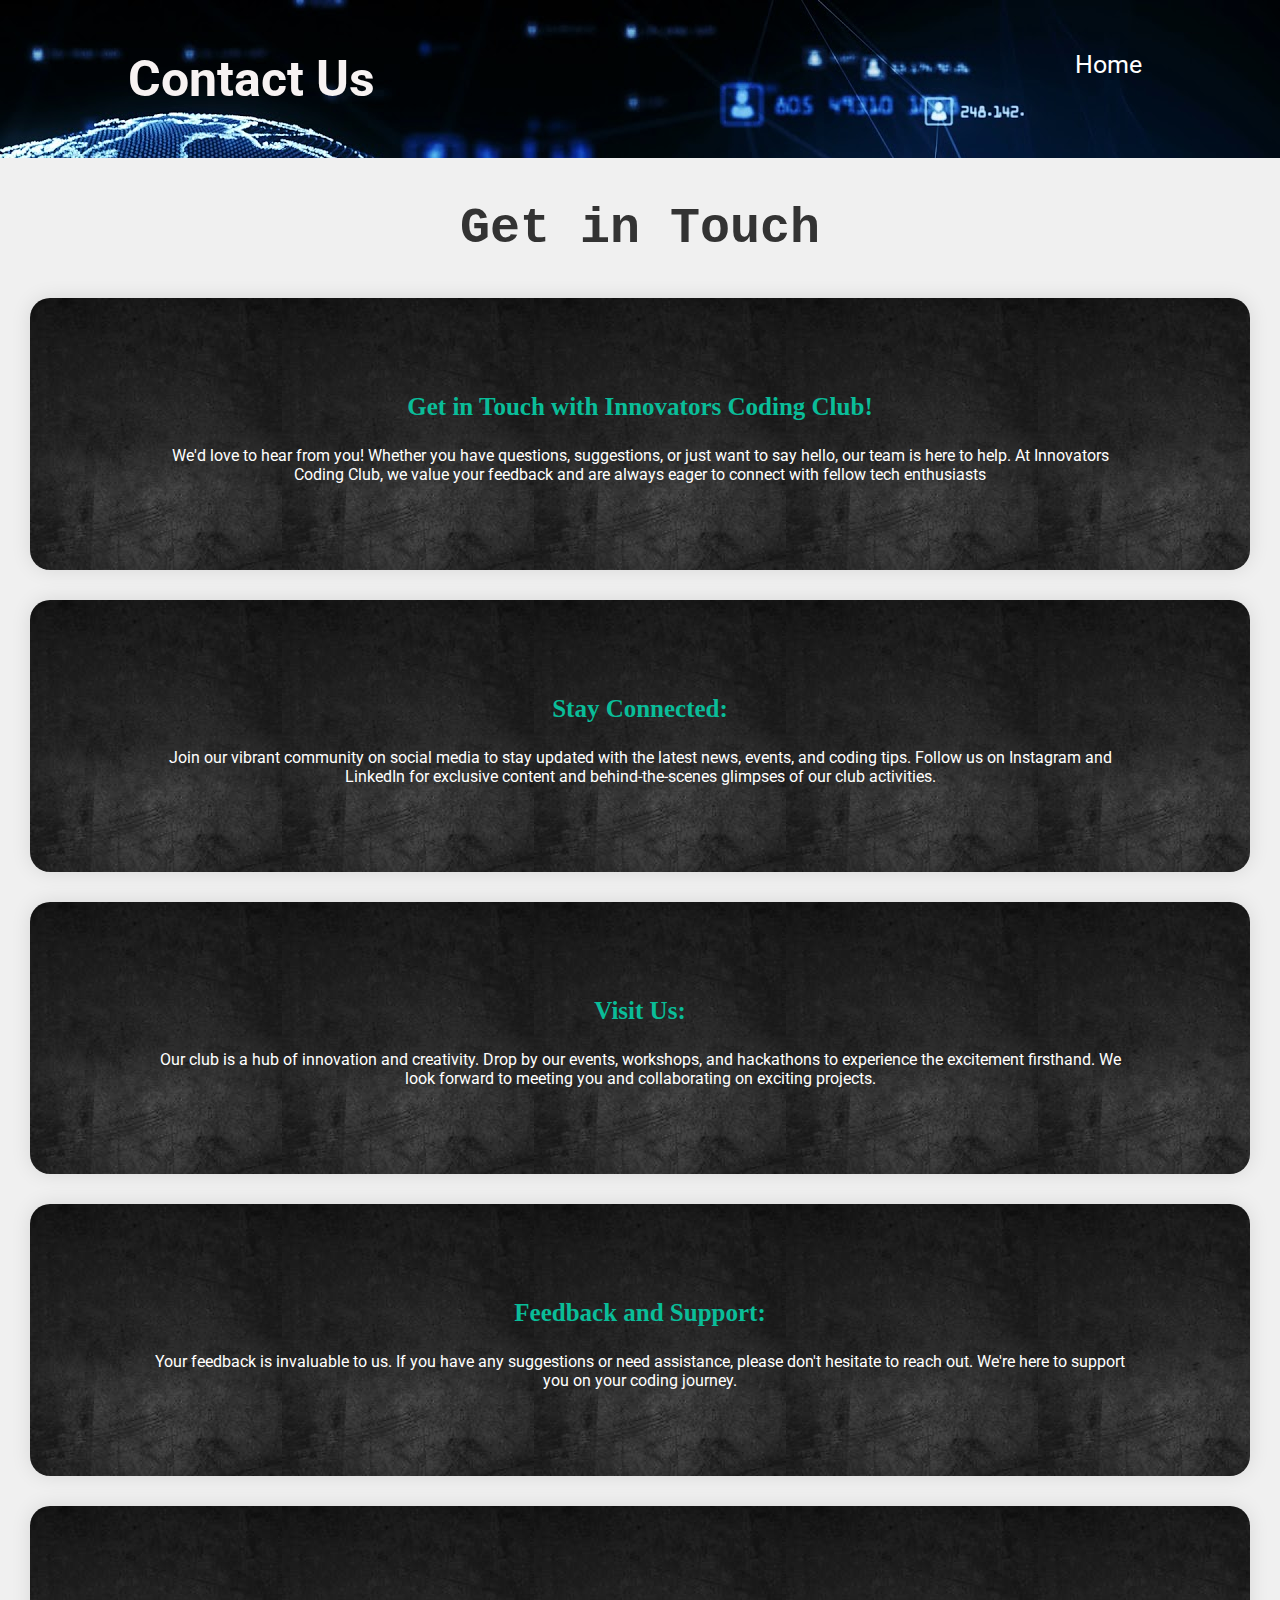
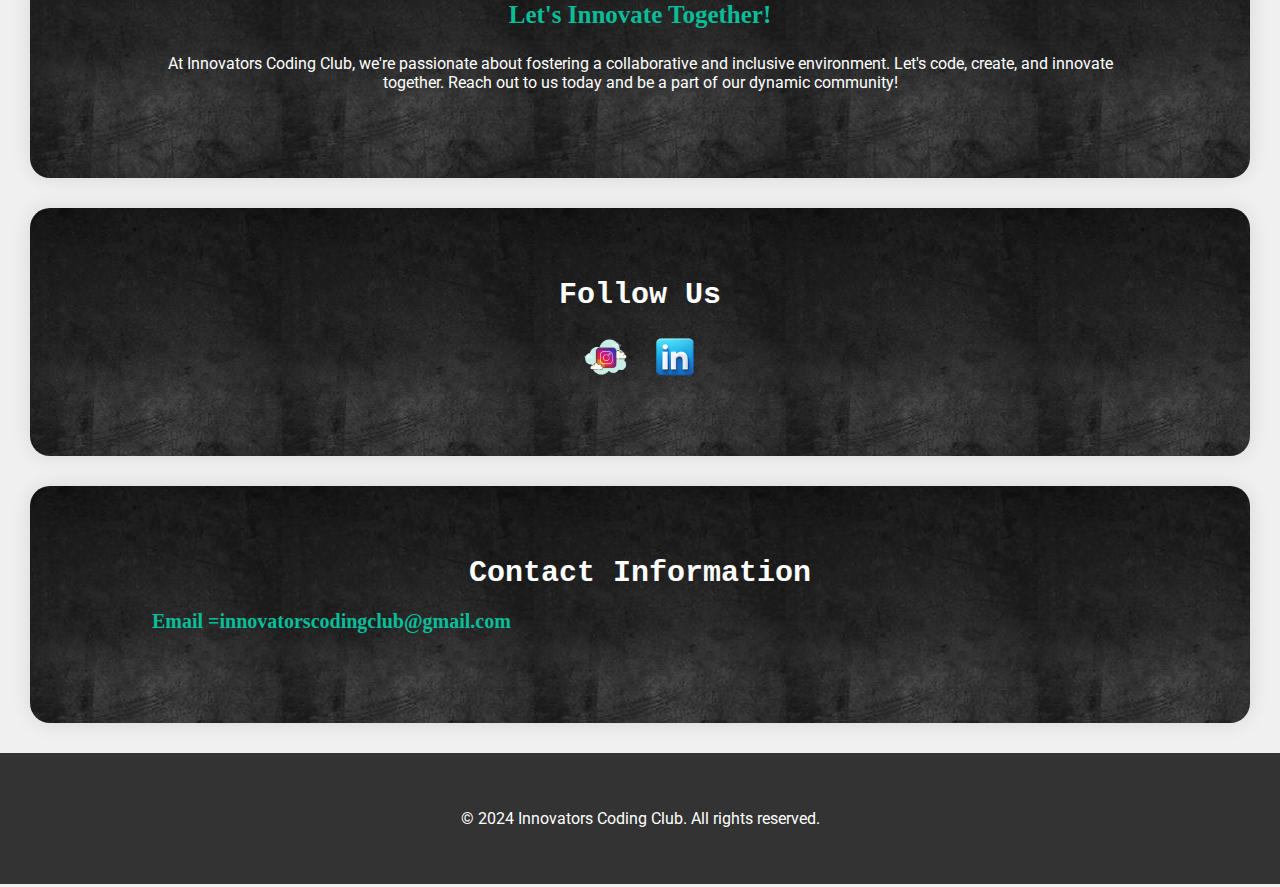
<file: contact.html>
<!DOCTYPE html>
<html lang="en">
<head>
    <meta charset="UTF-8">
    <meta name="viewport" content="width=device-width, initial-scale=1.0">
    <title>Contact Us - Innovators Coding Club</title>
    <link href="https://fonts.googleapis.com/css2?family=Roboto:wght@400;700&display=swap" rel="stylesheet">
    <link rel="stylesheet" href="contact.css">
</head>
<body>
    <header>
        <div class="container">
            <h1>Contact Us</h1>
            <nav>
                <ul>
                    <li><a href="index.html">Home</a></li>
                </ul>
            </nav>
        </div>
    </header>
    <h2>Get in Touch</h2>
    <section class="contact" id="contact">
        <div class="container">
            <h3>Get in Touch with Innovators Coding Club!</h3>
            <p> We'd love to hear from you! Whether you have questions, suggestions, or just want to say hello, our team is here to help. At Innovators Coding Club, we value your feedback and are always eager to connect with fellow tech enthusiasts</p>
        </div>
        </section>
        <section class="contact" id="contact">
            <div class="container">  
            <h3>Stay Connected:</h3>
            <p>Join our vibrant community on social media to stay updated with the latest news, events, and coding tips. Follow us on Instagram and LinkedIn for exclusive content and behind-the-scenes glimpses of our club activities.</p>
            </div>
        </section>
        <section class="contact" id="contact">
        <div class="container">
            <h3>Visit Us:</h3>
            <p>Our club is a hub of innovation and creativity. Drop by our events, workshops, and hackathons to experience the excitement firsthand. We look forward to meeting you and collaborating on exciting projects.</p>
        </div>
    </section>
    <section class="contact" id="contact">
        <div class="container">
            <h3>Feedback and Support:</h3>
            <p>Your feedback is invaluable to us. If you have any suggestions or need assistance, please don't hesitate to reach out. We're here to support you on your coding journey.</p>
        </div>
    </section>
    <section class="contact" id="contact">
        <div class="container">
            <h3>Let's Innovate Together!</h3>
            <p>At Innovators Coding Club, we're passionate about fostering a collaborative and inclusive environment. Let's code, create, and innovate together. Reach out to us today and be a part of our dynamic community!</p>
        </div>
    </section>
    <section class="social-media">
        <div class="container">
            <h2>Follow Us</h2>
            <div class="social-links">
                <a href="https://www.instagram.com/innovators_coding_club/profilecard/?igsh=MW01bDVsZXZ6cXUybw==" target="_blank">
                    <img src="download (2).png" alt="Instagram">
                </a>
                <a href="https://www.linkedin.com/in/yourprofile" target="_blank">
                    <img src="download (4).png" alt="LinkedIn">
                </a>
            </div>
        </div>
    </section>
    <section class="additional-info">
        <div class="container">
            <h2>Contact Information</h2>
            <h3>Email =innovatorscodingclub@gmail.com</h3>
        </div>
    </section>
    <footer>
        <div class="container">
            <p>&copy; 2024 Innovators Coding Club. All rights reserved.</p>
        </div>
    </footer>
</body>
</html>
</file>
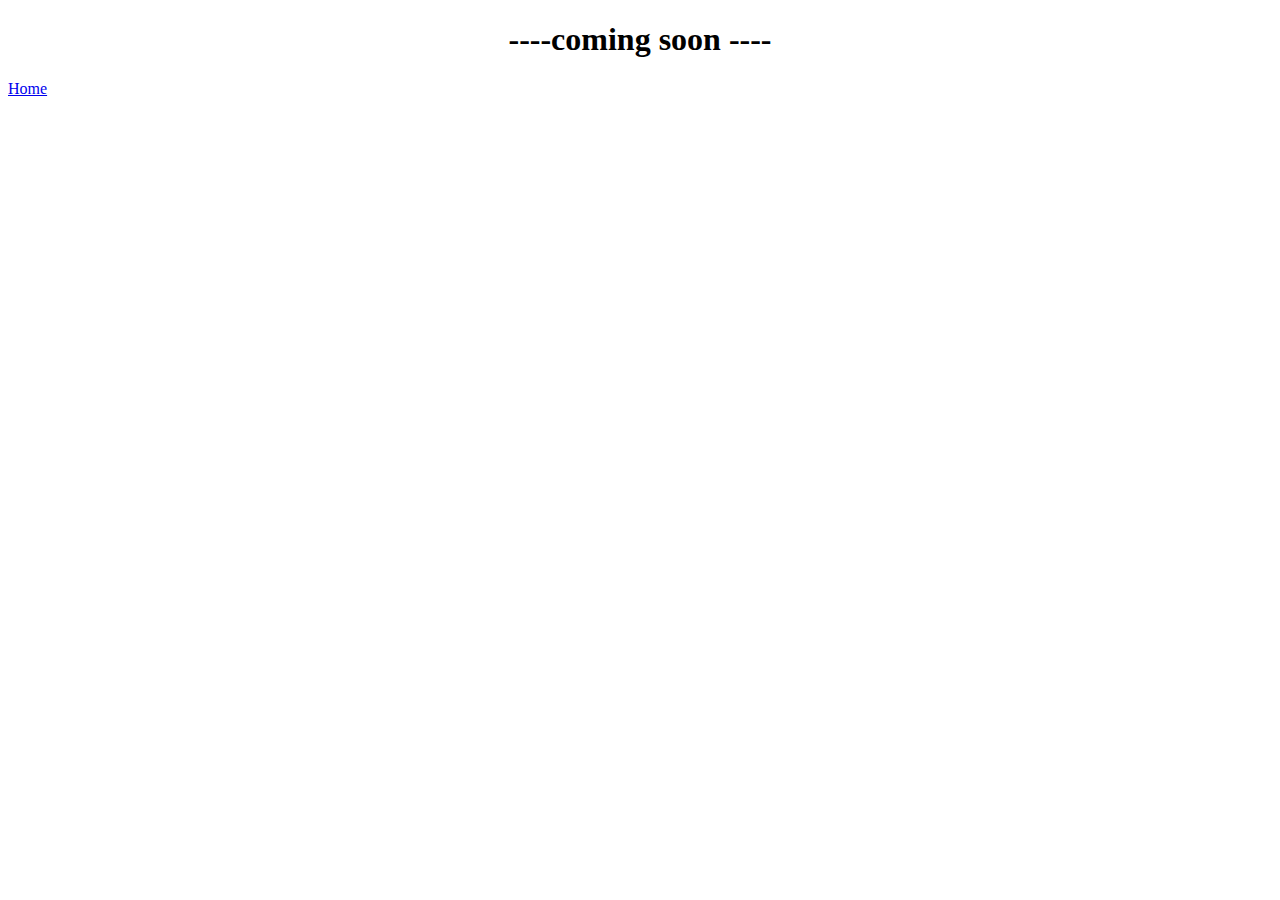
<file: event.html>
<!DOCTYPE html>
<html lang="en">
<head>
    <meta charset="UTF-8">
    <meta name="viewport" content="width=device-width, initial-scale=1.0">
    <title>Event page</title>
    <link rel="stylesheet" href="event.css">
</head>
<body>
    <h1>
        ----coming soon ----
    </h1>
    <nav>
        <a href="index.html">Home</a>
    </nav>
</body>
</html>
</file>
<file: contact.css>
/* Global styles */
body {
    margin: 0;
    padding: 0;
    font-family: 'Roboto', sans-serif;
    color: #333;
    background-color: #f0f0f0;
}
h2{
    text-align: center;
    font-size: 50px;
    font-family: monospace;
}
section {
    padding: 10px;
    color: #fff;
    margin: 30px;
    background-image: url(OIP.jpeg);
    border-radius: 20px;
    box-shadow: 0 0 20px rgba(7, 7, 7, 0.1);
}
.container {
    width: 80%;
    max-width: 1200px;
    margin: 0 auto;
    padding: 20px;
}

header {
    background-image: url(maxresdefault.jpg);
    color: #f7f2f2;
    padding: 30px 0;
    font-size: 25px;
}
.container h1{
    font-size: 50px;
}

header h1 {
    display: inline-block;
    font-size: 24px;
    margin: 0;
}

nav {
    display: inline-block;
    float: right;
}

nav ul {
    list-style: none;
    margin: 0;
    padding: 0;
}

nav ul li {
    display: inline;
    margin-left: 20px;
}

nav ul li a {
    color: #fff;
    text-decoration: none;
    padding: 5px 10px;
    transition: background-color 0.3s ease;
}

nav ul li a:hover {
    background-color: #555;
}

.contact {
    background-color: #fff;
    padding: 50px 0;
    text-align: center;
}

.contact h2 {
    font-family: serif;
    font-size: 30]px;
    margin: 0 0 20px;
}

.container h3{
    font-size: 25px;
    font-family: Georgia, 'Times New Roman', Times, serif;
    color: rgb(10, 189, 153);
}

form {
    display: flex;
    flex-direction: column;
    align-items: center;
}

form label {
    margin: 10px 0 5px;
}

form input, form textarea {
    width: 100%;
    max-width: 500px;
    padding: 10px;
    margin-bottom: 20px;
    border: 1px solid #ccc;
    border-radius: 5px;
}

form button {
    background-color: #0055a5;
    color: #fff;
    padding: 10px 20px;
    border: none;
    border-radius: 5px;
    cursor: pointer;
    transition: background-color 0.3s ease;
}

form button:hover {
    background-color: #003a73;
}

.social-media {
    background-color: #f9f9f9;
    padding: 50px 0;
    text-align: center;
}

.social-media h2 {
    font-size: 30px;
    margin: 0 0 20px;
}

.social-links {
    display: flex;
    justify-content: center;
    gap: 20px;
}

.social-links a img {
    width: 50px;
    height: 50px;
    transition: transform 0.3s ease;
}

.social-links a img:hover {
    transform: scale(1.1);
}

.additional-info {
    background-color: #fff;
    padding: 50px 0;
    text-align: center;
}

.additional-info h2 {
    font-size: 30px;
    margin: 0 0 20px;
}
.additional-info h3 {
    font-size: 20px;
    margin: 0 0 20px;
    text-align: left;
}

footer {
    background-color: #333;
    color: #fff;
    text-align: center;
    padding: 20px 0;
}

@media (max-width: 768px) {
    nav ul {
        display: flex;
        flex-direction: column;
        align-items: center;
    }

    nav ul li {
        margin: 10px 0;
    }

    form input, form textarea {
        width: 90%;
    }
}

@media (max-width: 480px) {
    header h1 {
        font-size: 20px;
    }

    .contact h2, .social-media h2, .additional-info h2 {
        font-size: 24px;
    }

    form input, form textarea {
        width: 100%;
    }
}
</file>
<file: event.css>
h1{
    text-align: center;
}
</file>
